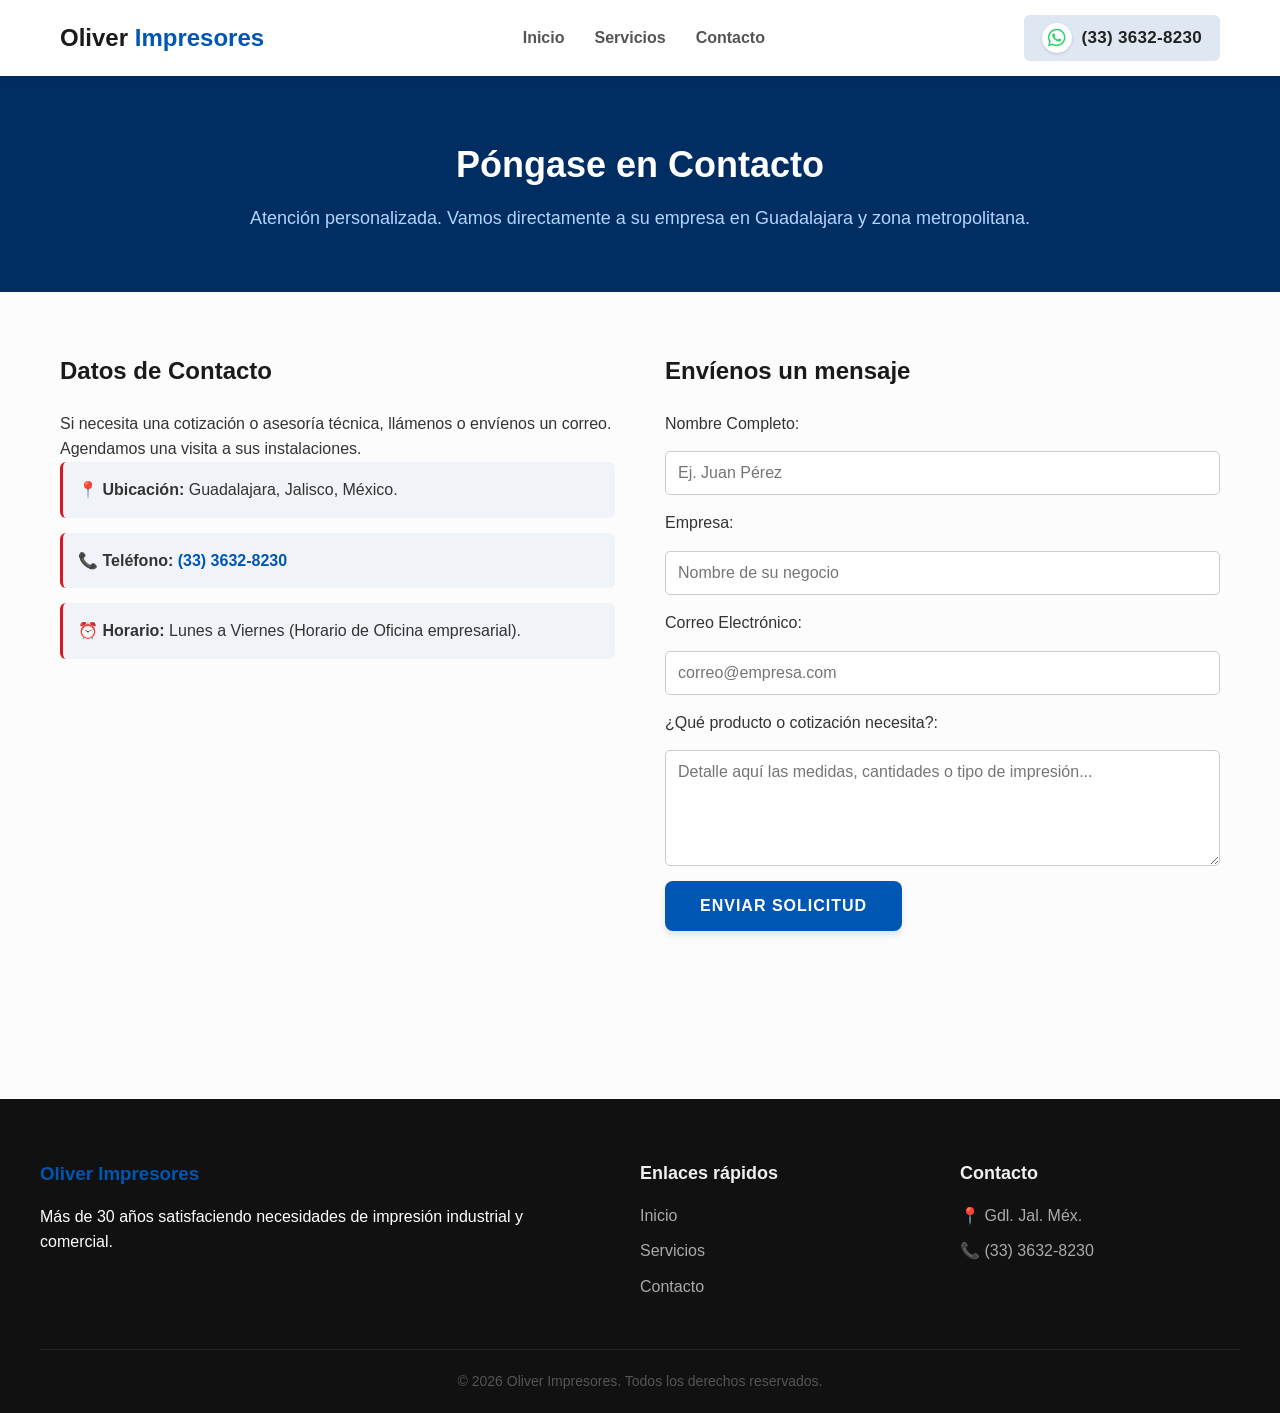
<file: contacto.html>
<!DOCTYPE html>
<html lang="es">
<head>
    <meta charset="UTF-8">
    <meta name="viewport" content="width=device-width, initial-scale=1.0">
    <title>Oliver Impresores | Contacto</title>
    <link rel="stylesheet" href="css/styles.css">
</head>
<body>

    <div id="global-header"></div>

    <section class="page-header">
        <div class="container">
            <h1>Póngase en Contacto</h1>
            <p>Atención personalizada. Vamos directamente a su empresa en Guadalajara y zona metropolitana.</p>
        </div>
    </section>

    <!-- SECCIÓN CONTENIDO DE CONTACTO -->
    <section class="contact-section">
        <div class="container contact-container">
            
            <!-- Datos directos -->
            <div class="contact-info-box">
                <h2>Datos de Contacto</h2>
                <p>Si necesita una cotización o asesoría técnica, llámenos o envíenos un correo. Agendamos una visita a sus instalaciones.</p>
                <div class="info-item">
                    <strong>📍 Ubicación:</strong> Guadalajara, Jalisco, México.
                </div>
                <div class="info-item">
                    <strong>📞 Teléfono:</strong> <a href="tel:3336328230">(33) 3632-8230</a>
                </div>
                <div class="info-item">
                    <strong>⏰ Horario:</strong> Lunes a Viernes (Horario de Oficina empresarial).
                </div>
                <div class="map-container" style="margin-top: 20px;">
                <iframe 
                    src="https://www.google.com/maps/embed?pb=!1m18!1m12!1m3!1d3733.974027352452!2d-103.43323752257791!3d20.629915452189202!2m3!1f0!2f0!3f0!3m2!1i1024!2i768!4f13.1!3m3!1m2!1s0x8428ac69f94af1bb%3A0xf8cf0a13dac84a75!2sOliver%20Impresores!5e0!3m2!1ses-419!2smx!4v1783529495649!5m2!1ses-419!2smx" 
                    width="100%" 
                    height="300" 
                    style="border:0; border-radius: 8px;" 
                    allowfullscreen="" 
                    loading="lazy">
                </iframe>
            </div>
            </div>

            <!-- Formulario básico -->
            <div class="contact-form-box">
                <h2>Envíenos un mensaje</h2>
                <form action="#" method="POST" class="contact-form">
                    <label for="nombre">Nombre Completo:</label>
                    <input type="text" id="nombre" name="nombre" required placeholder="Ej. Juan Pérez">

                    <label for="empresa">Empresa:</label>
                    <input type="text" id="empresa" name="empresa" placeholder="Nombre de su negocio">

                    <label for="correo">Correo Electrónico:</label>
                    <input type="email" id="correo" name="correo" required placeholder="correo@empresa.com">

                    <label for="mensaje">¿Qué producto o cotización necesita?:</label>
                    <textarea id="mensaje" name="mensaje" rows="5" required placeholder="Detalle aquí las medidas, cantidades o tipo de impresión..."></textarea>

                    <button type="submit" class="btn-primary">Enviar Solicitud</button>
                </form>
            </div>

        </div>
    </section>

    <div id="global-footer"></div>

    <script src="js/main.js"></script>
</body>
</html>
</file>
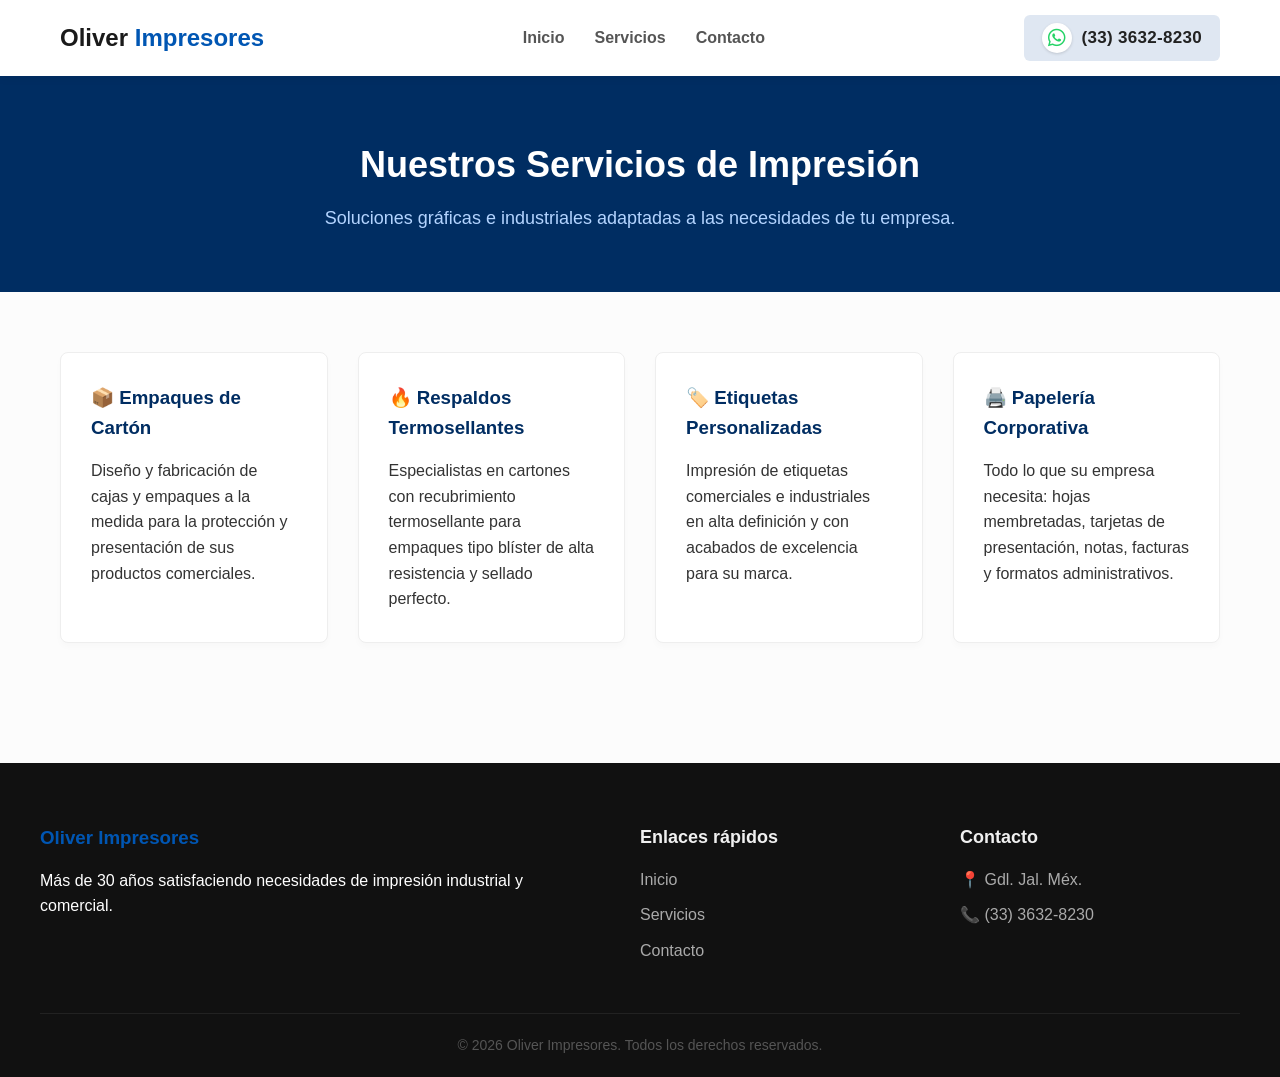
<file: servicios.html>
<!DOCTYPE html>
<html lang="es">
<head>
    <meta charset="UTF-8">
    <meta name="viewport" content="width=device-width, initial-scale=1.0">
    <title>Oliver Impresores | Nuestros Servicios</title>
    <link rel="stylesheet" href="css/styles.css">
</head>
<body>

    <div id="global-header"></div>

    <!-- CABECERA DE PÁGINA -->
    <section class="page-header">
        <div class="container">
            <h1>Nuestros Servicios de Impresión</h1>
            <p>Soluciones gráficas e industriales adaptadas a las necesidades de tu empresa.</p>
        </div>
    </section>

    <!-- SECCIÓN DE PRODUCTOS/SERVICIOS -->
    <section class="services-grid-section">
        <div class="container services-grid">
            
            <div class="service-card">
                <h3>📦 Empaques de Cartón</h3>
                <p>Diseño y fabricación de cajas y empaques a la medida para la protección y presentación de sus productos comerciales.</p>
            </div>

            <div class="service-card">
                <h3>🔥 Respaldos Termosellantes</h3>
                <p>Especialistas en cartones con recubrimiento termosellante para empaques tipo blíster de alta resistencia y sellado perfecto.</p>
            </div>

            <div class="service-card">
                <h3>🏷️ Etiquetas Personalizadas</h3>
                <p>Impresión de etiquetas comerciales e industriales en alta definición y con acabados de excelencia para su marca.</p>
            </div>

            <div class="service-card">
                <h3>🖨️ Papelería Corporativa</h3>
                <p>Todo lo que su empresa necesita: hojas membretadas, tarjetas de presentación, notas, facturas y formatos administrativos.</p>
            </div>

        </div>
    </section>

    <div id="global-footer"></div>

    <script src="js/main.js"></script>
</body>
</html>
</file>
<file: css/styles.css>
/* --- Estilos Globales y Reset --- */
* {
    margin: 0;
    padding: 0;
    box-sizing: border-box;
    font-family: 'Segoe UI', Tahoma, Geneva, Verdana, sans-serif;
}

body {
    background-color: #fcfcfc;
    color: #333;
    line-height: 1.6;
}

.container {
    max-width: 1200px;
    margin: 0 auto;
    padding: 0 20px;
}

.text-center { text-align: center; }

/* --- Cabeceras de Páginas Secundarias --- */
.page-header {
    background-color: #002d62;
    color: #fff;
    padding: 60px 0;
    text-align: center;
}
.page-header h1 { font-size: 36px; margin-bottom: 10px; }
.page-header p { color: #b3d4ff; font-size: 18px; }

/* --- Estilos del Header --- */
.site-header {
    background-color: #ffffff;
    box-shadow: 0 2px 10px rgba(0,0,0,0.05);
    position: sticky;
    top: 0;
    z-index: 1000;
}
.header-container {
    max-width: 1200px;
    margin: 0 auto;
    padding: 15px 20px;
    display: flex;
    justify-content: space-between;
    align-items: center;
}
.logo { font-size: 24px; font-weight: bold; color: #1a1a1a; text-decoration: none; }
.logo span { color: #0056b3; }
.nav-menu { display: flex; gap: 30px; }
.nav-link { text-decoration: none; color: #555; font-weight: 600; transition: color 0.3s; }
.nav-link:hover { color: #0056b3; }
.btn-phone{
    display: inline-flex;
    align-items: center;
    gap: 10px;

    padding: 8px 18px;

    background: #dfe7f2;
    border-radius: 6px;

    text-decoration: none;

    transition: all .3s ease;
}

.btn-phone:hover{
    background: #d3ddeb;
}

.btn-phone i{
    width: 30px;
    height: 30px;

    display: flex;
    align-items: center;
    justify-content: center;

    background: #ffffff;
    border-radius: 50%;

    color: #25D366;
    font-size: 20px;

    box-shadow: 0 1px 3px rgba(0,0,0,.15);
}

.btn-phone span{
    color: #222;
    font-size: 17px;
    font-weight: 700;
    letter-spacing: .3px;
}




/*==================================================
HERO
==================================================*/

.hero {
    padding: 100px 0;
    background: radial-gradient(circle at top right, #dce8f7 0%, #ffffff 45%);
}

.hero .container {
    display: grid;
    grid-template-columns: 1fr 1fr;
    gap: 80px;
    align-items: center;
}


/*==================================================
COLUMNA IZQUIERDA
==================================================*/

.hero-texto {
    display: flex;
    flex-direction: column;
}


/*==================================================
BRANDING
==================================================*/

.hero-brand {
    display: flex;
    align-items: center;
    gap: 20px;
    margin-bottom: 45px;
}

.hero-logo {
    width: 95px;
    height: auto;
    flex-shrink: 0;
}

.hero-brand-texto {
    display: flex;
    flex-direction: column;
    justify-content: center;
}

.hero-nombre {
    font-size: 52px;
    line-height: 1;
    font-weight: 300;
    color: #0056B3;
    text-transform: uppercase;
    letter-spacing: -1px;
}

.hero-brand-texto span {
    margin-top: 8px;
    font-size: 18px;
    font-weight: 700;
    color: #D71920;
    text-transform: uppercase;
    letter-spacing: 2px;
}


/*==================================================
H1
==================================================*/

.hero-texto h1 {
    font-size: 46px;
    line-height: 1.18;
    color: #002D62;
    font-weight: 800;
    margin-bottom: 30px;
}


/*==================================================
PÁRRAFOS
==================================================*/

.hero-texto p {
    font-size: 19px;
    color: #475569;
    line-height: 1.8;
    margin-bottom: 22px;
}


/*==================================================
BOTONES
==================================================*/

.hero-botones {
    display: flex;
    gap: 18px;
    flex-wrap: wrap;
    margin-top: 18px;
}

.btn-azul {
    display: inline-flex;
    justify-content: center;
    align-items: center;
    padding: 16px 34px;
    background: #0056B3;
    color: #ffffff;
    text-decoration: none;
    border-radius: 8px;
    font-weight: 700;
    transition: .3s;
}

.btn-azul:hover {
    background: #00458E;
}

.btn-blanco {
    display: inline-flex;
    justify-content: center;
    align-items: center;
    padding: 16px 34px;
    background: #ffffff;
    color: #23446E;
    text-decoration: none;
    border: 1px solid #d8dfe8;
    border-radius: 8px;
    font-weight: 600;
    transition: .3s;
}

.btn-blanco:hover {
    background: #f4f6f8;
}


/*==================================================
IMAGEN
==================================================*/

.hero-imagen {
    display: flex;
    justify-content: center;
    align-items: center;
}

.hero-imagen img {
    width: 100%;
    max-width: 700px;
    height: auto;
    display: block;
}


/*==================================================
TABLET
==================================================*/

@media (max-width: 991px) {

    .hero {
        padding: 80px 0;
    }

    .hero .container {
        grid-template-columns: 1fr;
        gap: 60px;
    }

    .hero-imagen {
        order: -1;
    }

    .hero-texto {
        text-align: center;
    }

    .hero-brand {
        justify-content: center;
    }

    .hero-brand-texto {
        align-items: flex-start;
    }

    .hero-logo {
        width: 85px;
    }

    .hero-nombre {
        font-size: 42px;
    }

    .hero-brand-texto span {
        font-size: 16px;
    }

    .hero-texto h1 {
        font-size: 38px;
    }

    .hero-texto p {
        font-size: 18px;
    }

    .hero-botones {
        justify-content: center;
    }

}


/*==================================================
MÓVIL
==================================================*/

@media (max-width: 576px) {

    .hero {
        padding: 60px 0;
    }

    .hero-brand {
        gap: 15px;
        margin-bottom: 30px;
    }

    .hero-logo {
        width: 65px;
    }

    .hero-nombre {
        font-size: 28px;
        line-height: 1.1;
    }

    .hero-brand-texto span {
        font-size: 13px;
        letter-spacing: 1px;
    }

    .hero-texto h1 {
        font-size: 30px;
        line-height: 1.25;
    }

    .hero-texto p {
        font-size: 17px;
        line-height: 1.7;
    }

    .hero-botones {
        flex-direction: column;
    }

    .btn-azul,
    .btn-blanco {
        width: 100%;
    }

    .hero-imagen img {
        max-width: 100%;
    }

}




/* ===== CONFIGURACIÓN LISTON CARRUSEL ===== */
/* ===== VARIABLES ===== */
:root {
  /* Tus especificaciones */
  --font-family: "Segoe UI", Tahoma, Geneva, Verdana, sans-serif;
  --text-weight: 800;
  --text-color: rgb(0, 45, 98);
  --font-size: 46px;
  --line-height: 54px;
  --bg-color: #f2f2f2; /* Fondo sugerido para que el azul destaque */
  --velocidad-animacion: 30s;
}

.marquesina-seccion {
  background-color: var(--bg-color);
  padding: 20px 0;
  width: 100%;
  overflow: hidden;
}

.marquesina-contenedor {
  width: 100%;
  overflow: hidden;
  white-space: nowrap;
}

.marquesina-pista {
  display: flex;
  animation: desplazamiento-horizontal var(--velocidad-animacion) linear infinite;
  will-change: transform;
}

.marquesina-texto {
  display: flex;
  gap: 60px; /* Espaciado entre elementos */
  align-items: center;
  padding-right: 60px;
}

.marquesina-texto span {
  font-family: var(--font-family);
  font-weight: var(--text-weight);
  font-size: var(--font-size);
  line-height: var(--line-height);
  color: var(--text-color);
  text-transform: uppercase;
  white-space: nowrap;
}

/* Ajuste del separador para que sea del mismo color */
.marquesina-texto .separador {
  color: var(--text-color);
  opacity: 0.5; /* Un poco más claro para estilo */
}

@keyframes desplazamiento-horizontal {
  from { transform: translateX(0%); }
  to { transform: translateX(-50%); }
}

/* Ajuste Responsivo */
@media (max-width: 768px) {
  .marquesina-texto span {
    font-size: 28px;
    line-height: 36px;
  }
}
/* ... (aquí irían el resto de tus estilos .marquee-track, .marquee-content, etc.) */

/* ===== CONFIGURACIÓN LISTON CARRUSEL ===== */


/* ===== CONFIGURACIÓN IMAGENES ESTATICAS ZOOM ===== */

.gallery-section {
  padding: 40px 20px;
  background-color: #fff;
}

.gallery-grid {
  display: grid;
  grid-template-columns: repeat(3, 1fr); /* 3 columnas iguales */
  gap: 20px;
  max-width: 1200px;
  margin: 0 auto;
}

.img-wrapper {
  overflow: hidden;
  border-radius: 8px;
  cursor: pointer;
}

.zoomable {
  width: 100%;
  height: 300px;
  object-fit: cover;
  transition: transform 0.3s ease;
}

.zoomable:hover {
  transform: scale(1.05); /* Pequeño efecto al pasar el mouse */
}

/* Modal para el Zoom */
.modal {
  display: none;
  position: fixed;
  z-index: 1000;
  top: 0; left: 0;
  width: 100%; height: 100%;
  background-color: rgba(0,0,0,0.9);
  justify-content: center;
  align-items: center;
}

.modal-content {
  max-width: 80%;
  max-height: 80%;
  border: 2px solid white;
}

.close {
  position: absolute;
  top: 20px; right: 30px;
  color: white; font-size: 40px; cursor: pointer;
}

/* ===== CONFIGURACIÓN IMAGENES ESTATICAS ZOOM FIN ===== */







/* ===== CONFIGURACIÓN ABAJO DE LA IMAGEN Y DEL LISTON INICIO ===== */


/* --- Estilos Generales de la Sección --- */
/* ===========================
   SECCIÓN
=========================== */

.contacto-whatsapp{
    padding:40px 20px;
    margin: 60px 0 40px;
    background:#fff;
}

.contacto-contenedor{
    max-width:1200px;
    margin:auto;
    display:flex;
    align-items:center;
    gap:40px;
}

/* ===========================
   QR
=========================== */

.contacto-qr{
    flex-shrink:0;
}

.contacto-qr img{
    width:120px;
    height:auto;
    display:block;
}

/* ===========================
   INFORMACIÓN
=========================== */

.contacto-info{
    flex:1;
}

.contacto-info h2{
    margin:0 0 15px;
    font-size:46px;
    font-weight:300;
    color:#111;
    line-height:1.2;
}

.telefono{
    display:inline-flex;
    align-items:center;
    gap:12px;

    text-decoration:none;

    color:#0A4E9B;
    font-size:34px;
    font-weight:700;

    transition:.3s;
}

.telefono:hover{
    color:#083c77;
}

.telefono i{
    font-size:30px;
    color:#111;
}

/* ===========================
   DIRECCIÓN
=========================== */

.contacto-direccion{
    display:flex;
    align-items:flex-start;
    gap:15px;
    max-width:340px;
}

.contacto-direccion i{
    color:#d93025;
    font-size:36px;
    margin-top:5px;
    flex-shrink:0;
}

.direccion-info{
    display:flex;
    flex-direction:column;
}

.direccion-info h4{
    margin:0 0 8px;
    font-size:18px;
    font-weight:700;
    color:#111;
    line-height:1.3;
}

.direccion-info a,
.direccion-info span{
    font-size:16px;
    color:#444;
    line-height:1.6;
    text-decoration:none;
}

.direccion-info a:hover{
    color:#0A4E9B;
}

/* ===========================
   RESPONSIVE
=========================== */

@media (max-width:900px){

    .contacto-contenedor{
        flex-direction:column;
        text-align:center;
        gap:30px;
    }

    .contacto-info h2{
        font-size:34px;
    }

    .telefono{
        font-size:28px;
    }

    .telefono i{
        font-size:26px;
    }

    .contacto-direccion{
        justify-content:center;
        align-items:flex-start;
        text-align:left;
        max-width:100%;
    }

}



/* ===== CONFIGURACIÓN ABAJO DE LA IMAGEN Y DEL LISTON FIN ===== */



/* ===== CONFIGURACIÓN ABAJO DE LA SECCIONN QR ===== */
/* =======================================
   SECCIÓN SERVICIOS
======================================= */

.oi-servicios{
    padding:70px 20px;
    background:#f5f5f5;
}

.oi-contenedor{
    max-width:1200px;
    margin:auto;
}

.oi-servicios h2{
    font-size:42px;
    font-weight:700;
    color:#222;
    margin-bottom:40px;
}

/* =======================================
   GRID
======================================= */

.oi-grid{
    display:grid;
    grid-template-columns:repeat(2,1fr);
    gap:30px;
}

/* =======================================
   TARJETA
======================================= */

.oi-card{
    background:#fff;
    border-radius:25px;
    padding:28px;
    box-shadow:0 8px 25px rgba(0,0,0,.08);
    border:1px solid #e9e9e9;
    transition:.35s ease;
    display:flex;
    flex-direction:column;
    justify-content:space-between;
    min-height:320px;
}

.oi-card:hover{
    transform:translateY(-6px);
    box-shadow:0 18px 35px rgba(0,0,0,.12);
}

/* =======================================
   ENCABEZADO
======================================= */

.oi-header{
    display:flex;
    align-items:flex-start;
    gap:25px;
}

/* =======================================
   LOGO
======================================= */

.oi-logo{
    width:95px;
    height:95px;
    object-fit:contain;
    flex-shrink:0;
}

/* =======================================
   TEXTO
======================================= */

.oi-texto{
    flex:1;
}

.oi-texto h3{
    margin:0 0 12px;
    font-size:42px;
    font-weight:300;
    color:#111;
    line-height:1;
    text-transform:uppercase;
}

.oi-texto p{
    margin:0;
    font-size:24px;
    line-height:1.55;
    color:#0b4fa3;
}

/* =======================================
   IMAGEN
======================================= */

.oi-imagen{
    margin-top:25px;
}

.oi-imagen img{
    width:160px;
    max-width:100%;
    display:block;
    object-fit:contain;
}

/* =======================================
   RESPONSIVE
======================================= */

@media (max-width:991px){

    .oi-grid{
        grid-template-columns:1fr;
    }

    .oi-texto h3{
        font-size:34px;
    }

    .oi-texto p{
        font-size:20px;
    }

}

@media (max-width:767px){

    .oi-servicios{
        padding:50px 20px;
    }

    .oi-servicios h2{
        font-size:32px;
        text-align:center;
    }

    .oi-header{
        flex-direction:column;
        align-items:center;
        text-align:center;
    }

    .oi-logo{
        width:85px;
        height:85px;
    }

    .oi-texto h3{
        font-size:30px;
    }

    .oi-texto p{
        font-size:18px;
    }

    .oi-imagen{
        display:flex;
        justify-content:center;
        margin-top:30px;
    }

    .oi-imagen img{
        width:180px;
    }

}



/* ===== CONFIGURACIÓN ABAJO DE LA SECCIONN QR final ===== */


/* IMAGEN DE UN LADO TEXTO DEL OTRO LADO INICIO */


/* --- ESTRUCTURA AVANZADA --- */
.seccion-servicio-especial { padding: 80px 0; background: #fff; }



.grid-layout-avanzado {
    display: grid;
    grid-template-columns: 1fr 1fr; /* Divide en dos columnas iguales */
    gap: 50px;
    align-items: center;
}

.card-imagen-principal img {
    width: 100%;
    border-radius: 20px;
    height: 350px; /* Cambia este valor para ajustar la altura a tu gusto (ej. 300px, 400px) */
    object-fit: cover; /* Evita que la imagen se estire o deforme al cambiar la altura */
    box-shadow: 0 20px 40px rgba(0,0,0,0.1);
}

.card-imagen-principal h3 { margin-top: 20px; font-size: 28px; color: #002D62; }

/* Estilo para los 3 items de información */
.info-item { margin-bottom: 30px; padding-left: 20px; border-left: 3px solid #d71920; }
.info-item h3 { font-size: 22px; color: #334155; margin-bottom: 8px; }
.info-item p { color: #64748b; font-size: 16px; }

/* Responsivo: Si la pantalla es pequeña, se pone uno debajo del otro */
@media (max-width: 768px) {
    .grid-layout-avanzado { grid-template-columns: 1fr; }
}




/* Estilos para sección titular */
.seccion-titular { 
    padding: 80px 0; 
    background-color: #f8fafc; /* Fondo gris muy suave para contraste */
}

.box-titular {
    max-width: 800px;
    margin: 0 auto;
    padding: 40px;
    background: #ffffff;
    border-radius: 20px;
    border-left: 8px solid #002D62; /* Línea de acento color corporativo */
    box-shadow: 0 10px 25px -5px rgba(0, 0, 0, 0.1); /* Sombra elegante */
}

.seccion-titular h2 {
    font-size: 42px;
    color: #002D62;
    margin-bottom: 20px;
    font-weight: 800;
}

.box-titular p {
    font-family: "Segoe UI", sans-serif;
    font-weight: 400;
    color: #475569;
    font-size: 20px;
    line-height: 1.6;
}




/* --- ESTILO SECCIÓN MITAD --- */
.seccion-mitad { 
    padding: 80px 0; 
    background-color: #ffffff; 
}

.layout-mitad {
    display: grid;
    grid-template-columns: 1fr 1fr; /* Divide en dos partes iguales */
    gap: 60px; /* Espacio entre el texto y la imagen */
    align-items: center; /* Alinea el texto verticalmente con la imagen */
}

.texto-mitad h2 {
    font-size: 42px;
    color: #002D62;
    margin-bottom: 20px;
    font-weight: 800;
}

.texto-mitad p {
    font-size: 19px;
    color: #475569;
    line-height: 1.7;
}

.imagen-mitad img {
    width: 100%;
    border-radius: 20px;
    box-shadow: 0 20px 40px rgba(0,0,0,0.15); /* Sombra para profundidad */
    transition: transform 0.3s ease;
}

.imagen-mitad img:hover {
    transform: scale(1.02); /* Efecto sutil al pasar el mouse */
}

/* Responsivo para móviles */
@media (max-width: 768px) {
    .layout-mitad { grid-template-columns: 1fr; text-align: center; }
    .texto-mitad h2 { font-size: 32px; }
}



.grid-3x3 {
    display: grid;
    grid-template-columns: repeat(3, 1fr);
    gap: 20px;
    margin-top: 40px;
}

.card-icono {
    background: #ffffff;
    padding: 30px;
    border-radius: 15px;
    text-align: center;
    box-shadow: 0 4px 15px rgba(0,0,0,0.08);
    transition: all 0.3s ease;
}

.card-icono i {
    font-size: 40px; /* Tamaño del ícono */
    color: #002D62;  /* Tu color azul */
    margin-bottom: 15px;
    display: block;
}

.card-icono p {
    font-size: 19px;
    color: #475569;
    line-height: 1.8;
    margin-bottom: 22px;
}

/* Efecto al pasar el cursor */
.card-icono:hover {
    transform: translateY(-8px);
    border: 1px solid #002D62;
}




.seccion-iconos .parrafo-titulo-tarjeta  a {
    color: #0056B3; /* Tu color base azul oscuro */
    font-weight: bold; /* Destaca de inmediato */
    text-decoration: none; /* Sin raya */
    transition: color 0.3s ease; /* Cambio suave */
}

.seccion-iconos .parrafo-titulo-tarjeta  a:hover {
    color: #D71920; /* Color rojo al pasar el ratón */
    text-decoration: none; /* Sin raya */
}

.seccion-iconos .parrafo-titulo-tarjeta  {
    text-align:center;
    font-family: "Segoe UI", Tahoma, Geneva, Verdana, sans-serif;
    font-style: normal;
    font-weight: 400;
    color: rgb(71, 85, 105);
    font-size: 19px;
    line-height: 32px;
    margin-bottom: 20px; /* Separación entre párrafos */
}



.titulo-iconos {
    text-align:center;
    font-size: 42px !important;
    color: #002D62 !important;
    margin-bottom: 20px !important;
    font-weight: 800 !important;
}

.titulo-tarjetas {
    font-size: 42px !important;
    color: #002D62 !important;
    margin-bottom: 20px !important;
    font-weight: 800 !important;
}




.destacada { background: #002D62; }
.destacada i, .destacada h3 { color: #ffffff; }

/* Responsivo */
@media (max-width: 768px) {
    .grid-3x3 { grid-template-columns: repeat(2, 1fr); }
}
@media (max-width: 480px) {
    .grid-3x3 { grid-template-columns: 1fr; }
}




/* IMAGEN DE UN LADO TEXTO DEL OTRO LADO FIN */



/* INICIO DEL BOTON  */

/* Estilos botón */
.seccion-boton {
    padding: 20px 0 60px 0; /* Espaciado para despegarlo de las tarjetas */
}

/* Nota: Asegúrate de tener esto en tu CSS original */
.btn-dyn-primary {
    display: inline-block;
    padding: 15px 30px;
    background-color: #002D62; /* Tu color principal */
    color: #ffffff;
    text-decoration: none;
    border-radius: 8px;
    font-weight: 600;
    transition: background 0.3s ease;
}

.btn-dyn-primary:hover {
    background-color: #004a99; /* Tono más claro al pasar el cursor */
}



/* FIN DEL BOTON  */



/* INICIO DE LA SECCION FINAL  */


/* --- ESTILO SECCIÓN MITAD --- */
.seccion-mitad { 
    padding: 80px 0; 
    background-color: #ffffff; 
}

.layout-mitad {
    display: grid;
    grid-template-columns: 1fr 1fr; /* Divide en dos partes iguales */
    gap: 60px; /* Espacio entre el texto y la imagen */
    align-items: center; /* Alinea el texto verticalmente con la imagen */
}

.texto-mitad h2 {
    font-size: 42px;
    color: #002D62;
    margin-bottom: 20px;
    font-weight: 800;
}

.texto-mitad p {
    font-size: 19px;
    color: #475569;
    line-height: 1.7;
}

.imagen-mitad img {
    width: 100%;
    border-radius: 20px;
    box-shadow: 0 20px 40px rgba(0,0,0,0.15); /* Sombra para profundidad */
    transition: transform 0.3s ease;
}

.imagen-mitad img:hover {
    transform: scale(1.02); /* Efecto sutil al pasar el mouse */
}

/* Responsivo para móviles */
@media (max-width: 768px) {
    .layout-mitad { grid-template-columns: 1fr; text-align: center; }
    .texto-mitad h2 { font-size: 32px; }
}



.grid-3x3 {
    display: grid;
    grid-template-columns: repeat(3, 1fr);
    gap: 20px;
    margin-top: 40px;
}

.card-icono {
    background: #ffffff;
    padding: 30px;
    border-radius: 15px;
    text-align: center;
    box-shadow: 0 4px 15px rgba(0,0,0,0.08);
    transition: all 0.3s ease;
}

.card-icono i {
    font-size: 40px; /* Tamaño del ícono */
    color: #002D62;  /* Tu color azul */
    margin-bottom: 15px;
    display: block;
}

.card-icono p {
    font-size: 19px;
    color: #475569;
    line-height: 1.8;
    margin-bottom: 22px;
}

/* Efecto al pasar el cursor */
.card-icono:hover {
    transform: translateY(-8px);
    border: 1px solid #002D62;
}




.seccion-iconos .parrafo-titulo-tarjeta p a {
    color: #0056B3; /* Tu color base azul oscuro */
    font-weight: bold; /* Destaca de inmediato */
    text-decoration: none; /* Sin raya */
    transition: color 0.3s ease; /* Cambio suave */
}

.seccion-iconos .parrafo-titulo-tarjeta p a:hover {
    color: #D71920; /* Color rojo al pasar el ratón */
    text-decoration: none; /* Sin raya */
}

.seccion-iconos .parrafo-titulo-tarjeta p {
    font-size: 19px;
    color: #475569;
    line-height: 1.7;
}





.destacada { background: #002D62; }
.destacada i, .destacada h3 { color: #ffffff; }

/* Responsivo */
@media (max-width: 768px) {
    .grid-3x3 { grid-template-columns: repeat(2, 1fr); }
}
@media (max-width: 480px) {
    .grid-3x3 { grid-template-columns: 1fr; }
}



/* FIN DE LA SECCION FINAL  */


/* INICIO SECCION DE TRES TARJETAS */

/* Estilos generales de la sección (sin cambios) */
/* Estilos generales de la sección */
.solutions-section {
  background-color: #f0f4f8;
  padding: 60px 20px;
  display: flex;
  flex-direction: column;
  align-items: center;
}

.solutions-header {
  text-align: center;
  max-width: 800px;
}

.solutions-header h2 {
  font-family: "Segoe UI", Tahoma, Geneva, Verdana, sans-serif;
  font-style: normal;
  font-weight: 800;
  color: rgb(0, 45, 98);
  font-size: 42px;
  line-height: 67px;
  margin: 0 0 20px 0;
}

.section-description {
  font-family: "Segoe UI", Tahoma, Geneva, Verdana, sans-serif;
  font-weight: 300;
  color: rgb(71, 85, 105);
  font-size: 19px;
  line-height: 34px;
  margin-bottom: 70px;
}

.solutions-header p a {
  color: #0071BC;
  font-weight: 800;
  text-decoration: none;
}

.solutions-header p a:hover {
  color: #FF0000;
}

.cards-container {
  display: flex;
  gap: 24px;
  max-width: 1100px;
  width: 100%;
  background: rgba(255, 255, 255, 0.85);
  padding: 40px;
  border-radius: 16px;
  box-shadow: 0 10px 30px rgba(0, 0, 0, 0.08);
  box-sizing: border-box;
}

/* Tarjeta individual con posición relativa para ubicar el logo en la esquina */
.card {
  flex: 1;
  padding: 24px;
  display: flex;
  flex-direction: column;
  position: relative; 
  background: #ffffff;
  border-radius: 12px;
}

/* Logotipo pequeño y sutil ubicado en la esquina superior izquierda de cada tarjeta */
.card-logo {
  position: absolute;
  top: 16px;
  left: 16px;
  max-height: 40px;
  width: auto;
  object-fit: contain;
}

/* Contenedor para centrar y dimensionar adecuadamente la imagen ilustrativa */
.card-image-container {
  width: 100%;
  height: 200px;
  display: flex;
  align-items: center;
  justify-content: center;
  margin-top: 20px;
  margin-bottom: 16px;
}

/* Imagen principal con tamaño controlado pero distinguible */
.card-main-image {
  max-height: 180px;
  max-width: 100%;
  object-fit: contain;
}

/* H3 con tus especificaciones exactas: Segoe UI, normal 300, tamaño 42px, line-height 42px, color rgb(17, 17, 17) */
.card h3 {
    text-align:center;
  font-family: "Segoe UI", Tahoma, Geneva, Verdana, sans-serif;
  font-style: normal;
  font-weight: 300;
  color: rgb(17, 17, 17);
  font-size: 42px;
  line-height: 42px;
  margin: 0 0 16px 0;
}



.card p {
  font-family: "Segoe UI", Tahoma, Geneva, Verdana, sans-serif;
  font-style: normal;
  font-weight: 400;
  color: rgb(71, 85, 105);
  font-size: 19px;
  line-height: 34px;
  margin: 0;
}




@media (max-width: 768px) {
  .cards-container {
    flex-direction: column;
  }
  .solutions-header h2 {
    font-size: 32px;
    line-height: 48px;
  }
  .card h3 {
    font-size: 32px;
    line-height: 38px;
  }
}


/* FIN SECCION DE TRES TARJETAS  */


/* INCION SECCION DE TRES TARJETAS MAS OTRO DISEÑO */

.process-section {
  background-color: #FFFFFF;
  padding: 80px 20px;
  display: flex;
  flex-direction: column;
  align-items: center;
  font-family: "Segoe UI", Tahoma, Geneva, Verdana, sans-serif;
}

.process-header {
  text-align: center;
  max-width: 800px;
  margin-bottom: 60px;
}

.process-header h2 {
  font-family: "Segoe UI", Tahoma, Geneva, Verdana, sans-serif;
  font-style: normal;
  font-weight: 800;
  color: rgb(0, 45, 98);
  font-size: 42px;
  line-height: 67px;
  margin: 0 0 20px 0;
}





.section-description-2 {
  font-family: "Segoe UI", Tahoma, Geneva, Verdana, sans-serif;
  font-style: normal;
  font-weight: 400;
  color: #475569;
  font-size: 19px;
  line-height: 30px;
  margin: 0;
}

.process-container {
  display: grid;
  grid-template-columns: repeat(3, 1fr);
  gap: 24px;
  max-width: 1200px;
  width: 100%;
}

.process-item {
  background: #FFFFFF;
  padding: 35px 30px;
  border-radius: 20px;
  border: 1px solid #E2E8F0;
  display: flex;
  flex-direction: column;
  justify-content: space-between;
  transition: all 0.3s ease;
}

.process-item:hover {
  border-color: #002D62;
  box-shadow: 0 12px 30px rgba(0, 45, 98, 0.08);
  transform: translateY(-6px);
}

.process-number {
  display: inline-block;
  font-size: 12px;
  font-weight: 700;
  text-transform: uppercase;
  letter-spacing: 1px;
  color: #002D62;
  background: rgba(0, 45, 98, 0.08);
  padding: 4px 10px;
  border-radius: 6px;
  width: fit-content;
  margin-bottom: 16px;
  transition: all 0.3s ease;
}

.process-item:hover .process-number {
  color: #FFFFFF;
  background: #002D62;
}

.process-item h3 {
    text-align: center;
  margin:0 0 20px;
    font-family:"Segoe UI", Tahoma, Geneva, Verdana, sans-serif;
    font-style:normal;
    font-weight:300;
    font-size:34px;
    line-height:42px;
    color:rgb(17,17,17);
}

.process-item p {
  font-family: "Segoe UI", Tahoma, Geneva, Verdana, sans-serif;
  font-style: normal;
  font-weight: 400;
  color: #475569;
  font-size: 17px;
  line-height: 28px;
  margin: 0;
  transition: color 0.3s ease;
}

@media (max-width: 900px) {
  .process-container {
    grid-template-columns: 1fr;
  }
}


/* FIN SECCION DE TRES TARJETAS MAS OTRO DISEÑO */


/* INCIO DEL TEXTO SOLITARIO BIEN CENTRADO */

/* Estilos texto */
.info-texto {
    padding: 60px 0;
}


/* Estilos texto primero*/
.info-texto p {
    text-align:center;
    font-family: "Segoe UI", Tahoma, Geneva, Verdana, sans-serif;
    font-style: normal;
    font-weight: 400;
    color: rgb(71, 85, 105);
    font-size: 19px;
    line-height: 32px;
    margin-bottom: 20px; /* Separación entre párrafos */
}

.info-texto p a {
    color: #0056B3; /* Tu color base azul oscuro */
    font-weight: bold; /* Destaca de inmediato */
    text-decoration: none; /* Sin raya */
    transition: color 0.3s ease; /* Cambio suave */
}

.info-texto p a:hover {
    color: #D71920; /* Color rojo al pasar el ratón */
    text-decoration: none; /* Sin raya */
}

/* FIN DEL TEXTO SOLITARIO BIEN CENTRADDO */


/* INCIO TRES TARJETAS ABAJO DE MI H2 Y SU IMAGEN */

.proceso-etiquetado-1{
    padding: 50px 20px 100px;
    background:#fff;
}

.proceso-container-1{
    max-width:1350px;
    margin:auto;
    display:grid;
    grid-template-columns:repeat(3,1fr);
    gap:45px;
    position:relative;
}

.proceso-container-1::before{
    content:"";
    position:absolute;
    top:45px;
    left:10%;
    width:80%;
    height:2px;
    background:#e5e7eb;
    z-index:0;
}

.proceso-item-1{
    position:relative;
    z-index:2;
    text-align:center;
}

.proceso-circle-1{
    width:90px;
    height:90px;
    margin:0 auto -25px;
    border-radius:50%;
    background:#fff;
    border:4px solid #288934;
    display:flex;
    justify-content:center;
    align-items:center;
    box-shadow:0 12px 30px rgba(0,0,0,.08);
}

.proceso-circle-1 i{
    font-size:36px;
    color:#288934;
}

.proceso-card-1{
    background:#fff;
    border-radius:18px;
    padding:70px 35px 40px;
    box-shadow:0 20px 45px rgba(15,23,42,.08);
    transition:.35s;
    height:100%;
    border:1px solid #eef2f7;
}

.proceso-card-1:hover{
    transform:translateY(-12px);
    box-shadow:0 30px 60px rgba(15,23,42,.15);
}

.proceso-card-1 h3{
    margin:0 0 20px;
    font-family:"Segoe UI", Tahoma, Geneva, Verdana, sans-serif;
    font-style:normal;
    font-weight:300;
    font-size:42px;
    line-height:42px;
    color:rgb(17,17,17);
}

.proceso-card-1 p{
    margin:0;
    font-family:"Segoe UI", Tahoma, Geneva, Verdana, sans-serif;
    font-style:normal;
    font-weight:400;
    font-size:19px;
    line-height:34px;
    color:rgb(71,85,105);
}

@media(max-width:991px){

    .proceso-container-1{
        grid-template-columns:1fr;
        gap:70px;
    }

    .proceso-container-1::before{
        display:none;
    }

    .proceso-card-1 h3{
        font-size:34px;
        line-height:38px;
    }

    .proceso-card-1 p{
        font-size:18px;
        line-height:32px;
    }

}

/* FIN TRES TARJETAS ABAJO DE MI H2 Y SU IMAGEN */


/* INICIO DE MIS SECCION DE HORIZONTAL FUCIONADA CON VERTICAL */

.beneficios-section-2{
    padding:90px 20px;
    background:#f8fafc;
}

.beneficios-container-2{
    max-width:1320px;
    margin:0 auto;
}

.beneficios-header-2{
    max-width:900px;
    margin:0 auto 70px;
    text-align:center;
}

.beneficios-header-2 h2{
    margin:0 0 20px;

    font-family:"Segoe UI", Tahoma, Geneva, Verdana, sans-serif;
    font-style:normal;
    font-weight:800;
    font-size:42px;
    line-height:67px;
    color:rgb(0,45,98);
}

.beneficios-header-2 p{
    margin:0;

    font-family:"Segoe UI", Tahoma, Geneva, Verdana, sans-serif;
    font-style:normal;
    font-weight:400;
    font-size:19px;
    line-height:34px;
    color:rgb(71,85,105);
}

.beneficios-lista-2{
    display:flex;
    flex-direction:column;
    gap:35px;
}

.beneficio-item-2{
    display:flex;
    align-items:center;
    gap:35px;

    padding:35px;
    background:#ffffff;
    border-radius:20px;
    border:1px solid #e5e7eb;

    box-shadow:0 18px 40px rgba(15,23,42,.08);
    transition:.35s;
}

.beneficio-item-2:hover{
    transform:translateX(12px);
    box-shadow:0 25px 50px rgba(15,23,42,.14);
}

.beneficio-icono-2{
    width:90px;
    min-width:90px;
    height:90px;

    border-radius:18px;
    background:#288934;

    display:flex;
    justify-content:center;
    align-items:center;
}

.beneficio-icono-2 i{
    font-size:38px;
    color:#ffffff;
}

.beneficio-texto-2{
    flex:1;
}

.beneficio-texto-2 h3{
    margin:0 0 18px;

    font-family:"Segoe UI", Tahoma, Geneva, Verdana, sans-serif;
    font-style:normal;
    font-weight:300;
    font-size:42px;
    line-height:42px;
    color:rgb(17,17,17);
}

.beneficio-texto-2 p{
    margin:0;

    font-family:"Segoe UI", Tahoma, Geneva, Verdana, sans-serif;
    font-style:normal;
    font-weight:400;
    font-size:19px;
    line-height:34px;
    color:rgb(71,85,105);
}

/* Enlaces dentro de los párrafos */


.beneficio-texto-2 p a{
  color: #0071BC;
  font-weight: 800;
  text-decoration: none;
}

.beneficio-texto-2 p a:hover {
  color: #FF0000;
}

@media (max-width:991px){

    .beneficios-section-2{
        padding:70px 20px;
    }

    .beneficios-header-2{
        margin-bottom:50px;
    }

    .beneficio-item-2{
        flex-direction:column;
        align-items:flex-start;
        text-align:left;
    }

    .beneficio-texto-2 h3{
        font-size:34px;
        line-height:40px;
    }

    .beneficio-texto-2 p,
    .beneficios-header-2 p{
        font-size:18px;
        line-height:32px;
    }

}

@media (max-width:576px){

    .beneficios-header-2 h2{
        font-size:34px;
        line-height:48px;
    }

    .beneficio-icono-2{
        width:75px;
        min-width:75px;
        height:75px;
    }

    .beneficio-icono-2 i{
        font-size:32px;
    }

    .beneficio-texto-2 h3{
        font-size:30px;
        line-height:36px;
    }

}

/* FIN DE MI SECCION DE HORIZONTAL FUCIONADA CON VERTICAL */

/* INICIO DE SECCION NUEVA MUY NUEVA 4 TARJETAS */

.valores-4{
    padding:80px 20px;
    background:#ffffff;
}

.valores-container-4{
    max-width:1320px;
    margin:0 auto;
    display:grid;
    grid-template-columns:repeat(4,1fr);
    gap:45px;
}

.valor-item-4{
    position:relative;
    padding:10px 10px 10px 0;
}

.valor-linea-4{
    width:55px;
    height:5px;
    background:#288934;
    border-radius:50px;
    margin-bottom:30px;
    transition:.35s;
}

.valor-item-4:hover .valor-linea-4{
    width:90px;
}

.valor-item-4 h3{
    margin:0 0 22px;

    font-family:"Segoe UI", Tahoma, Geneva, Verdana, sans-serif;
    font-style:normal;
    font-weight:300;
    font-size:42px;
    line-height:42px;
    color:rgb(17,17,17);
}

.valor-item-4 p{
    margin:0;

    font-family:"Segoe UI", Tahoma, Geneva, Verdana, sans-serif;
    font-style:normal;
    font-weight:400;
    font-size:19px;
    line-height:34px;
    color:rgb(71,85,105);
}

.valor-item-4 p a{
    color:#288934;
    text-decoration:none;
    font-weight:600;
    transition:.3s;
}

.valor-item-4 p a:hover{
    text-decoration:underline;
}

@media(max-width:1100px){

    .valores-container-4{
        grid-template-columns:repeat(2,1fr);
        gap:50px;
    }

}

@media(max-width:768px){

    .valores-4{
        padding:60px 20px;
    }

    .valores-container-4{
        grid-template-columns:1fr;
        gap:40px;
    }

    .valor-item-4 h3{
        font-size:34px;
        line-height:38px;
    }

    .valor-item-4 p{
        font-size:18px;
        line-height:32px;
    }

}


/* FIN DE SECCION NUEVA MUY NUEVA 4 TARJETAS */


/* INCIO NUEVA SECCION DE TRES ATRJETAS UNA MUY NUEVA MUY NUEVA E INDUSTRIAL */

.informacion-section-7{
    padding:90px 20px;
    background:#ffffff;
}

.informacion-container-7{
    max-width:1250px;
    margin:0 auto;
}


.informacion-header-7{
    max-width:850px;
    margin:0 auto 65px;
    text-align:center;
}


.informacion-header-7 h2{

    margin:0 0 18px;

    font-family:"Segoe UI", Tahoma, Geneva, Verdana, sans-serif;
    font-style:normal;
    font-weight:800;
    font-size:42px;
    line-height:67px;
    color:rgb(0,45,98);

}


.informacion-header-7 p{

    margin:0;

    font-family:"Segoe UI", Tahoma, Geneva, Verdana, sans-serif;
    font-style:normal;
    font-weight:400;
    font-size:19px;
    line-height:34px;
    color:rgb(71,85,105);

}



.informacion-grid-7{

    display:grid;
    grid-template-columns:repeat(3,1fr);
    gap:0;

}


.informacion-item-7{

    padding:0 45px;
    position:relative;

}


.informacion-item-7:not(:last-child){

    border-right:1px solid #e5e7eb;

}



.informacion-item-7 span{

    display:block;

    width:55px;
    height:4px;

    background:#288934;

    border-radius:50px;

    margin-bottom:30px;

    transition:.35s;

}



.informacion-item-7:hover span{

    width:90px;

}



.informacion-item-7 h3{

    margin:0 0 20px;

    font-family:"Segoe UI", Tahoma, Geneva, Verdana, sans-serif;
    font-style:normal;
    font-weight:300;
    font-size:42px;
    line-height:42px;
    color:rgb(17,17,17);

}



.informacion-item-7 p{

    margin:0;

    font-family:"Segoe UI", Tahoma, Geneva, Verdana, sans-serif;
    font-style:normal;
    font-weight:400;
    font-size:19px;
    line-height:34px;
    color:rgb(71,85,105);

}



.informacion-item-7 p a{

    color:#288934;
    font-weight:600;
    text-decoration:none;

}



.informacion-item-7 p a:hover{

    text-decoration:underline;

}



@media(max-width:991px){

    .informacion-section-7{
        padding:70px 20px;
    }


    .informacion-grid-7{

        grid-template-columns:1fr;
        gap:45px;

    }


    .informacion-item-7{

        padding:0;

    }


    .informacion-item-7:not(:last-child){

        border-right:none;
        border-bottom:1px solid #e5e7eb;
        padding-bottom:45px;

    }


    .informacion-header-7 h2{

        font-size:34px;
        line-height:48px;

    }


    .informacion-header-7 p,
    .informacion-item-7 p{

        font-size:18px;
        line-height:32px;

    }


    .informacion-item-7 h3{

        font-size:34px;
        line-height:38px;

    }

}


/* FIN NUEVA SECCION DE TRES TARJETAS UNA MUY NUEVA MUY NUEVA E INDUSTRIAL */







/* INCIO DE SECCION PREGUNTAS FRECUENTES */

.faq-section-3{
    padding:100px 20px;
    background:#f8fafc;
}

.faq-container-3{
    max-width:1100px;
    margin:0 auto;
}

.faq-titulo-3{
    margin:0 0 18px;

    text-align:center;

    font-family:"Segoe UI", Tahoma, Geneva, Verdana, sans-serif;
    font-weight:800;
    font-size:42px;
    line-height:67px;
    color:rgb(0,45,98);
}

.faq-descripcion-3{
    margin:0 auto 55px;
    max-width:850px;

    text-align:center;

    font-family:"Segoe UI", Tahoma, Geneva, Verdana, sans-serif;
    font-weight:400;
    font-size:19px;
    line-height:34px;
    color:rgb(71,85,105);
}

.faq-acordeon-3{
    display:flex;
    flex-direction:column;
    gap:18px;
}

.faq-item-3{
    background:#ffffff;
    border:1px solid #e5e7eb;
    border-radius:16px;
    overflow:hidden;
    box-shadow:0 10px 30px rgba(15,23,42,.06);
}

.faq-item-3 summary{
    list-style:none;
    cursor:pointer;
    padding:24px 30px;

    font-family:"Segoe UI", Tahoma, Geneva, Verdana, sans-serif;
    font-size:22px;
    font-weight:700;
    color:#111111;

    transition:.3s;
}

.faq-item-3 summary::-webkit-details-marker{
    display:none;
}

.faq-item-3 summary::after{
    content:"+";
    float:right;
    color:#288934;
    font-size:28px;
    font-weight:700;
}

.faq-item-3[open] summary::after{
    content:"−";
}

.faq-item-3 p{
    margin:0;
    padding:0 30px 28px;

    font-family:"Segoe UI", Tahoma, Geneva, Verdana, sans-serif;
    font-weight:400;
    font-size:19px;
    line-height:34px;
    color:rgb(71,85,105);
}

@media(max-width:768px){

    .faq-section-3{
        padding:70px 20px;
    }

    .faq-titulo-3{
        font-size:34px;
        line-height:48px;
    }

    .faq-descripcion-3,
    .faq-item-3 p{
        font-size:18px;
        line-height:32px;
    }

    .faq-item-3 summary{
        font-size:20px;
    }

}

/* FIN DE SECCION DE PREGUNTAS FRECUENTES */






/* Ajuste para móviles */
@media (max-width: 768px) {
    .grid-tarjetas { grid-template-columns: 1fr; }
}


/* Estilos botón */
.seccion-boton {
    padding: 20px 0 60px 0; /* Espaciado para despegarlo de las tarjetas */
}

/* Nota: Asegúrate de tener esto en tu CSS original */
.btn-dyn-primary {
    display: inline-block;
    padding: 15px 30px;
    background-color: #002D62; /* Tu color principal */
    color: #ffffff;
    text-decoration: none;
    border-radius: 8px;
    font-weight: 600;
    transition: background 0.3s ease;
}

.btn-dyn-primary:hover {
    background-color: #004a99; /* Tono más claro al pasar el cursor */
}



/* --- ESTRUCTURA AVANZADA --- */
.seccion-servicio-especial { padding: 80px 0; background: #fff; }

.titulo-maestro { 

    text-align:center;
    font-size: 42px;
    color: #002D62;
    margin-bottom: 50px;
    font-weight: 800;
    
    
}

.intro-maestra { text-align: center; font-size: 18px; margin-bottom: 60px; color: #64748b; }

.grid-layout-avanzado {
    display: grid;
    grid-template-columns: 1fr 1fr; /* Divide en dos columnas iguales */
    gap: 50px;
    align-items: center;
}

.card-imagen-principal img {
    width: 100%;
    height: 350px; /* Cambia este valor para ajustar la altura a tu gusto (ej. 300px, 400px) */
    object-fit: cover; /* Evita que la imagen se estire o deforme al cambiar la altura */
    border-radius: 20px;
    box-shadow: 0 20px 40px rgba(0,0,0,0.1);
}

.card-imagen-principal h3 { margin-top: 20px; font-size: 28px; color: #002D62; }

/* Estilo para los 3 items de información */
.info-item { margin-bottom: 30px; padding-left: 20px; border-left: 3px solid #d71920; }
.info-item h3 { font-size: 22px; color: #334155; margin-bottom: 8px; }

.info-item-parrafo p {  
    font-size: 19px;
    color: #475569;
    line-height: 1.8;
    margin-bottom: 22px; }


.column-info p a {
  color: #0071BC;
  font-weight: 800;
  text-decoration: none;
}

.column-info p a:hover {
  color: #FF0000;
}


/* Responsivo: Si la pantalla es pequeña, se pone uno debajo del otro */
@media (max-width: 768px) {
    .grid-layout-avanzado { grid-template-columns: 1fr; }
}










/* ==========================================================================
   --- NUEVO HERO ULTRA DINÁMICO Y PREMIUM ---
   ========================================================================== */
.hero-dynamic {
    background: radial-gradient(circle at 90% 10%, #f4f8fc 0%, #ffffff 60%);
    padding: 120px 20px;
    position: relative;
    overflow: hidden;
}

/* Orbes de brillo de fondo (Efecto moderno de fondo difuminado) */
.glow-orb {
    position: absolute;
    border-radius: 50%;
    filter: blur(80px);
    z-index: 1;
    opacity: 0.5;
}
.orb-1 { width: 300px; height: 300px; background-color: #b3d4ff; top: -50px; right: 10%; }
.orb-2 { width: 200px; height: 200px; background-color: #e6f0fa; bottom: -50px; left: 5%; }

.hero-dyn-container {
    max-width: 1200px;
    margin: 0 auto;
    display: grid;
    grid-template-columns: 1.2fr 0.8fr;
    gap: 60px;
    align-items: center;
    position: relative;
    z-index: 2; /* Por encima de los orbes */
}

/* --- TEXTO DINÁMICO --- */
.badge {
    background-color: #e6f0fa;
    color: #0056b3;
    padding: 6px 16px;
    border-radius: 20px;
    font-size: 14px;
    font-weight: 700;
    display: inline-block;
    margin-bottom: 20px;
    text-transform: uppercase;
    letter-spacing: 0.5px;
}

.hero-dyn-text h1 {
    font-size: 56px;
    font-weight: 800;
    color: #0f172a;
    line-height: 1.1;
    margin-bottom: 24px;
    letter-spacing: -1.5px;
}

/* Texto con degradado de color elegante */
.text-gradient {
    background: linear-gradient(135deg, #0056b3 0%, #002d62 100%);
    -webkit-background-clip: text;
    -webkit-text-fill-color: transparent;
}

.hero-dyn-text p {
    font-size: 19px;
    color: #475569;
    margin-bottom: 40px;
    max-width: 540px;
    line-height: 1.7;
}

.hero-dyn-actions {
    display: flex;
    align-items: center;
    gap: 20px;
}

/* Botones Premium con transiciones suaves y sombras */
.btn-dyn-primary {
    text-decoration: none;
    background: linear-gradient(135deg, #0056b3 0%, #004085 100%);
    color: #ffffff;
    padding: 16px 36px;
    font-weight: 600;
    font-size: 16px;
    display: inline-block;
    border-radius: 8px;
    box-shadow: 0 10px 20px rgba(0, 86, 179, 0.2);
    transition: all 0.3s transform ease;
}
.btn-dyn-primary:hover {
    transform: translateY(-3px);
    box-shadow: 0 15px 25px rgba(0, 86, 179, 0.3);
}

.btn-dyn-secondary {
    text-decoration: none;
    border: 2px solid #cbd5e1;
    color: #334155;
    padding: 14px 34px;
    border-radius: 8px;
    font-weight: 600;
    font-size: 16px;
    transition: all 0.3s;
}
.btn-dyn-secondary:hover {
    border-color: #0056b3;
    color: #0056b3;
    background-color: rgba(0, 86, 179, 0.02);
    transform: translateY(-3px);
}

/* --- VISUAL E IMAGEN EN MOVIMIENTO --- */
.hero-dyn-visual {
    position: relative;
    display: flex;
    justify-content: center;
    align-items: center;
}

/* Fondo circular con degradado suave */
.dynamic-circle {
    position: absolute;
    width: 440px;
    height: 440px;
    background: linear-gradient(135deg, #f1f5f9 0%, #e2e8f0 100%);
    border-radius: 50%;
    z-index: 1;
}

/* Impresora con animación de flotación constante */
.hero-dyn-img {
    width: 100%;
    max-width: 480px;
    height: auto;
    object-fit: contain;
    position: relative;
    z-index: 2;
    filter: drop-shadow(0px 20px 40px rgba(0,0,0,0.12));
    animation: flotarImpresora 6s ease-in-out infinite; /* Llama a la animación */
}

/* Etiquetas interactivas flotantes (Glassmorphism) */
.floating-card {
    position: absolute;
    background: rgba(255, 255, 255, 0.85);
    backdrop-filter: blur(10px);
    -webkit-backdrop-filter: blur(10px);
    border: 1px solid rgba(255, 255, 255, 0.5);
    padding: 12px 20px;
    border-radius: 12px;
    font-weight: 700;
    font-size: 14px;
    color: #0f172a;
    box-shadow: 0 10px 25px rgba(0,0,0,0.05);
    z-index: 3;
}
.card-1 {
    top: 10%;
    left: -10%;
    animation: flotarImpresora 5s ease-in-out infinite alternate;
}
.card-2 {
    bottom: 15%;
    right: -5%;
    animation: flotarImpresora 7s ease-in-out infinite alternate-reverse;
}

/* --- ANIMACIÓN CSS PARA DAR DINAMISMO --- */
@keyframes flotarImpresora {
    0% { transform: translateY(0px); }
    50% { transform: translateY(-15px); } /* Sube 15 píxeles suavemente */
    100% { transform: translateY(0px); }
}

/* --- Adaptación para Celulares --- */
@media (max-width: 992px) {
    .hero-dynamic { padding: 80px 20px; }
    .hero-dyn-container { grid-template-columns: 1fr; text-align: center; gap: 60px; }
    .hero-dyn-text h1 { font-size: 40px; }
    .hero-dyn-text p { margin: 0 auto 30px auto; }
    .hero-dyn-actions { justify-content: center; }
    .dynamic-circle { width: 320px; height: 320px; }
    .hero-dyn-img { max-width: 360px; }
    .floating-card { display: none; } /* Ocultar tarjetas en móvil para limpiar espacio */
}


/* --- Sección Intro --- */
.intro-section { padding: 60px 0; background-color: #f4f7f6; }
.lead { font-size: 20px; color: #555; max-width: 800px; margin: 20px auto 0 auto; }

/* --- Cuadrícula de Servicios (Servicios) --- */
.services-grid-section { padding: 60px 0; }
.services-grid { display: grid; grid-template-columns: repeat(auto-fit, minmax(250px, 1fr)); gap: 30px; }
.service-card { background: white; padding: 30px; border-radius: 8px; border: 1px solid #eee; box-shadow: 0 4px 6px rgba(0,0,0,0.02); transition: transform 0.3s; }
.service-card:hover { transform: translateY(-5px); }
.service-card h3 { margin-bottom: 15px; color: #002d62; }

/* --- Sección de Contacto --- */
.contact-section { padding: 60px 0; }
.contact-container { display: grid; grid-template-columns: 1fr 1fr; gap: 50px; }
.contact-info-box h2, .contact-form-box h2 { margin-bottom: 20px; color: #1a1a1a; }
.info-item { background: #f0f4f8; padding: 15px; border-radius: 6px; margin-bottom: 15px; font-size: 16px; }
.info-item a { color: #0056b3; text-decoration: none; font-weight: bold; }
.contact-form { display: flex; flex-direction: column; gap: 15px; }
.contact-form input, .contact-form textarea { width: 100%; padding: 12px; border: 1px solid #ccc; border-radius: 5px; font-size: 16px; }
.contact-form button { align-self: flex-start; }

.map-container {
    width: 100%;
    overflow: hidden;
}

.map-container iframe {
    display: block;
    width: 100%;
}

/* Estilo base para el botón */
.btn-primary {
    background: #0056b3; /* Tu color principal */
    color: #ffffff;
    padding: 16px 35px;
    border: none;
    border-radius: 8px; /* Bordes redondeados más elegantes */
    font-size: 16px;
    font-weight: 600;
    cursor: pointer;
    transition: all 0.3s ease; /* Transición suave para todos los efectos */
    box-shadow: 0 4px 6px rgba(0, 0, 0, 0.1); /* Sombra suave para profundidad */
    text-transform: uppercase;
    letter-spacing: 1px;
}

/* Efecto al pasar el cursor (Hover) */
.btn-primary:hover {
    background: #004494; /* Un tono un poco más oscuro */
    box-shadow: 0 6px 12px rgba(0, 0, 0, 0.15); /* La sombra se agranda */
    transform: translateY(-2px); /* El botón "sube" un poco */
}

/* Efecto al hacer clic (Active) */
.btn-primary:active {
    transform: translateY(0); /* Vuelve a su posición original */
    box-shadow: 0 2px 4px rgba(0, 0, 0, 0.2);
}


/* --- Estilos del Footer --- */
.site-footer { background-color: #111; color: #fff; padding: 60px 20px 20px 20px; margin-top: 60px; }
.footer-container { max-width: 1200px; margin: 0 auto; display: grid; grid-template-columns: 2fr 1fr 1fr; gap: 40px; padding-bottom: 40px; border-bottom: 1px solid #222; }
.footer-info h3 { margin-bottom: 15px; color: #0056b3; }
.footer-links h4, .footer-contact h4 { margin-bottom: 15px; font-size: 18px; color: #f0f0f0; }
.footer-links a { display: block; color: #aaa; text-decoration: none; margin-bottom: 10px; transition: color 0.3s; }
.footer-links a:hover { color: #fff; }
.footer-contact p { color: #aaa; margin-bottom: 10px; }
.footer-bottom { text-align: center; padding-top: 20px; color: #555; font-size: 14px; }

/* --- Responsivo --- */
@media (max-width: 900px) {
    .header-container { flex-direction: column; gap: 15px; }
    
    /* Adaptación del Hero Minimalista */
    .hero-minimalist { padding: 60px 20px; }
    .hero-min-container { grid-template-columns: 1fr; text-align: center; gap: 40px; }
    .hero-min-text h1 { font-size: 36px; }
    .hero-min-text p { margin: 0 auto 30px auto; }
    .hero-min-actions { flex-direction: column; justify-content: center; gap: 10px; }
    .circle-background { width: 300px; height: 300px; }
    .hero-min-img { max-width: 340px; }

    /* Adaptación de Secciones Secundarias */
    .contact-container { grid-template-columns: 1fr; text-align: center; }
    .contact-form button { align-self: center; }
    .footer-container { grid-template-columns: 1fr; gap: 30px; }
}
</file>
